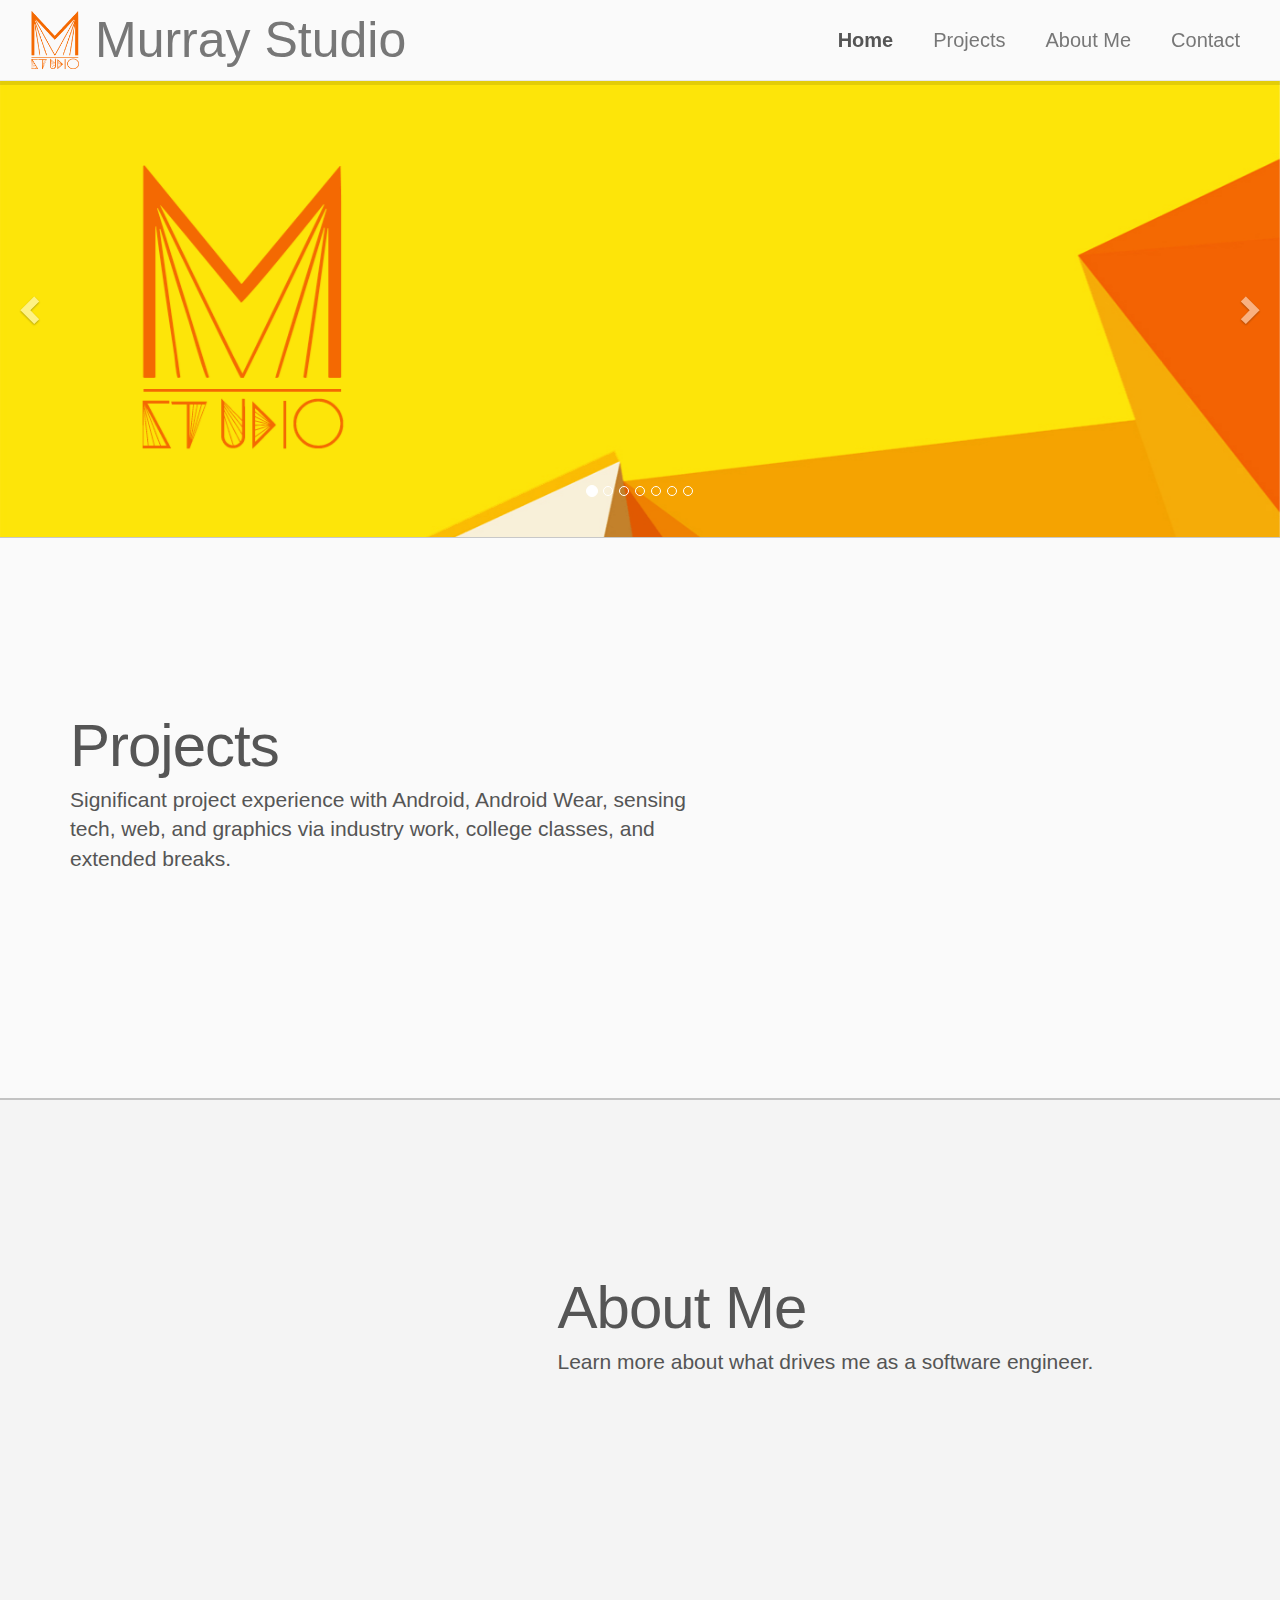
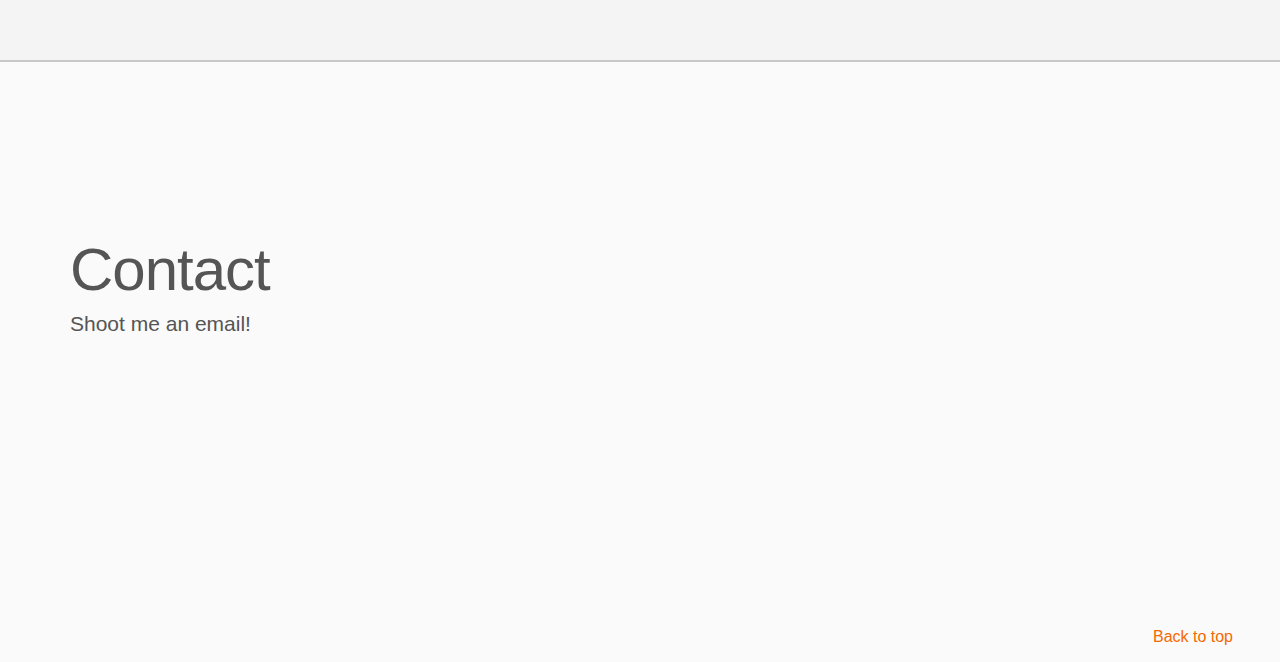
<file: index.html>
<!DOCTYPE html>
<html lang="en">

<head>
    <meta charset="utf-8">
    <meta http-equiv="X-UA-Compatible" content="IE=edge">
    <meta name="viewport" content="width=device-width, initial-scale=1">
    <title>Murray Studio</title>
    <meta name="description" content="Main Page for Murray Studio">
    <link rel="icon" href="http://i.imgur.com/5ZNOCCD.png">

    <!-- Bootstrap -->
    <link href="css/bootstrap.min.css" rel="stylesheet">
    <link rel="stylesheet" href="css/animations.css">
    <link rel="stylesheet" href="main.css">
</head>

<body>

    <!-- Fixed navbar -->
    <nav class="navbar navbar-default navbar-fixed-top">
        <div id="nav" class="container">
            <div class="navbar-header">
                <button type="button" class="navbar-toggle collapsed" data-toggle="collapse" data-target="#navbar" aria-expanded="false" aria-controls="navbar">
                    <span class="sr-only">Toggle navigation</span>
                    <span class="icon-bar"></span>
                    <span class="icon-bar"></span>
                    <span class="icon-bar"></span>
                </button>
                <div class="header-container">
                    <a class="navbar-brand" href="#">Murray Studio</a>
                    <img class="logo" src="images/logo.png" alt="Logo" height="60" width="60">
                </div>
            </div>
            <!-- responsive nav bar collaspe -->
            <div id="navbar" class="navbar-collapse collapse">
                <ul id="link-container" class="nav navbar-nav navbar-right">
                    <li class="active"><a href="/index.html">Home</a>
                    </li>
                    <li><a href="projects.html">Projects</a>
                    </li>
                    <li><a href="about.html">About Me</a>
                    </li>
                    <li><a href="contact.html">Contact</a>
                    </li>
                </ul>
            </div>
        </div>
    </nav>




    <div id="carousel" class="carousel slide" data-ride="carousel">

        <!-- Indicators -->
        <ol class="carousel-indicators">
            <li data-target="#carousel-example-generic" data-slide-to="0" class="active"></li>
            <li data-target="#carousel-example-generic" data-slide-to="1"></li>
            <li data-target="#carousel-example-generic" data-slide-to="2"></li>
            <li data-target="#carousel-example-generic" data-slide-to="3"></li>
            <li data-target="#carousel-example-generic" data-slide-to="4"></li>
            <li data-target="#carousel-example-generic" data-slide-to="5"></li>
            <li data-target="#carousel-example-generic" data-slide-to="6"></li>
        </ol>

        <!-- Wrapper for slides -->
        <div class="carousel-inner" role="listbox">
            <div class="item active">
                <img class="first slide" src="images/murraystudiobanner.png" alt="First slide">
                <div class="container">
                    <div class="carousel-caption">
                        <h3></h3>
                    </div>
                </div>
            </div>
            <div class="item">
                <img class="second slide" src="images/storystudiobanner.jpg" alt="Second slide">
                <div class="container">
                    <div class="carousel-caption">
                        <h3>Story Studio (Android)</h3>
                    </div>
                </div>
            </div>
            <div class="item">
                <img class="third slide" src="images/intel_feature.jpg" alt="Third slide">
                <div class="container">
                    <div class="carousel-caption">
                        <h3>Intel Sensing (Android)</h3>
                    </div>
                </div>
            </div>
            <div class="item">
                <img class="forth slide" src="images/androidwearbanner.png" alt="Forth slide">
                <div class="container">
                    <div class="carousel-caption">
                        <h3>Android Studio Watch Face</h3>
                    </div>
                </div>
            </div>
            <div class="item">
                <img class="fifth slide" src="images/riskbanner.jpg" alt="Fifth slide">
                <div class="container">
                    <div class="carousel-caption">
                        <h3>Risk (Android)</h3>
                    </div>
                </div>
            </div>
            <div class="item">
                <img class="sixth slide" src="images/librarybanner.png" alt="Sixth slide">
                <div class="container">
                    <div class="carousel-caption">
                        <h3>UP Library Project</h3>
                    </div>
                </div>
            </div>
            <div class="item">
                <img class="seventh slide" src="images/reddit-client-feature-graphic.jpg" alt="Seventh slide">
                <div class="container">
                    <div class="carousel-caption">
                        <h3>Reddit Client</h3>
                    </div>
                </div>
            </div>
        </div>

        <!-- Controls -->
        <a class="left carousel-control" href="#carousel" role="button" data-slide="prev">
            <span class="glyphicon glyphicon-chevron-left"></span>
        </a>
        <a class="right carousel-control" href="#carousel" role="button" data-slide="next">
            <span class="glyphicon glyphicon-chevron-right"></span>
        </a>
    </div>
    <!-- END Carousel -->



    <section id="row-1">

        <!-- START THE FEATURETTES -->

        <!-- Wrap the rest of the page in another container to center all the content. -->
        <div class="container marketing">


            <div class="row featurette">
                <div class="col-md-7">
                    <a id="first-header" class="featurette-heading" href="projects.html">Projects</a>
                    <p class="lead">Significant project experience with Android, Android Wear, sensing tech, web, and graphics via industry work, college classes, and extended breaks.</p>
                </div>
                <div class="col-md-5">
                    <div id="effect-1" class="effects clearfix">
                        <div id="first" class="image">
                            <div class="tossing">
                                <img class="featurette-image img-responsive center-block" src="images/storystudiologo.png" alt="Generic placeholder image">
                                <div class="overlay">
                                    <a href="https://github.com/MurrayStudio" class="expand">GitHub</a>
                                    <a class="close-overlay hidden">x</a>
                                </div>
                            </div>
                        </div>
                    </div>
                </div>
            </div>
        </div>
    </section>


    <section id="row-2">
        <!-- Wrap the rest of the page in another container to center all the content. -->
        <div class="container marketing">

            <div class="row featurette">
                <div class="col-md-7 col-md-push-5">
                    <a class="featurette-heading" href="about.html">About Me</a>
                    <p class="lead">Learn more about what drives me as a software engineer.</p>
                </div>
                <div class="col-md-5 col-md-pull-7">
                    <div id="effect-2" class="effects clearfix">
                        <div id="second" class="image">
                            <div class="tossing">
                                <img class="featurette-image img-responsive center-block" src="images/murraystudiologocircle.png" alt="Generic placeholder image">
                                <div class="overlay">
                                    <a href="https://docs.google.com/document/d/1M94j6Iph8JdWUW4YG8Iljy0cGrFSrN8smd1T7LzxVuU/edit?usp=sharing" class="expand">Resume</a>
                                    <a class="close-overlay hidden">x</a>
                                </div>
                            </div>
                        </div>
                    </div>
                </div>
            </div>
        </div>

    </section>

    <section id="row-3">
        <!-- Wrap the rest of the page in another container to center all the content. -->
        <div class="container marketing">

            <div class="row featurette">
                <div class="col-md-7">
                    <a class="featurette-heading" href="contact.html">Contact</a>
                    <p class="lead">Shoot me an email!</p>
                </div>
                <div class="col-md-5">
                    <div id="effect-3" class="effects clearfix">
                        <div id="third" class="image">
                            <div class="tossing">
                                <img class="featurette-image img-responsive center-block" src="images/contactlogo.png" alt="Generic placeholder image">
                                <div class="overlay">
                                    <a href="contact.html" class="expand">Contact</a>
                                    <a class="close-overlay hidden">x</a>
                                </div>
                            </div>
                        </div>
                    </div>
                </div>
            </div>
        </div>
    </section>

    <!-- /END THE FEATURETTES -->

    <!-- FOOTER -->
    <footer class="footer">
        <div class="container">
            <p class="pull-right"><a href="#">Back to top</a>
            </p>
        </div>
    </footer>

    <script src="https://ajax.googleapis.com/ajax/libs/jquery/1.11.2/jquery.min.js"></script>
    <script src="js/bootstrap.min.js"></script>
    <script src="main.js"></script>
</body>


</html>
</file>
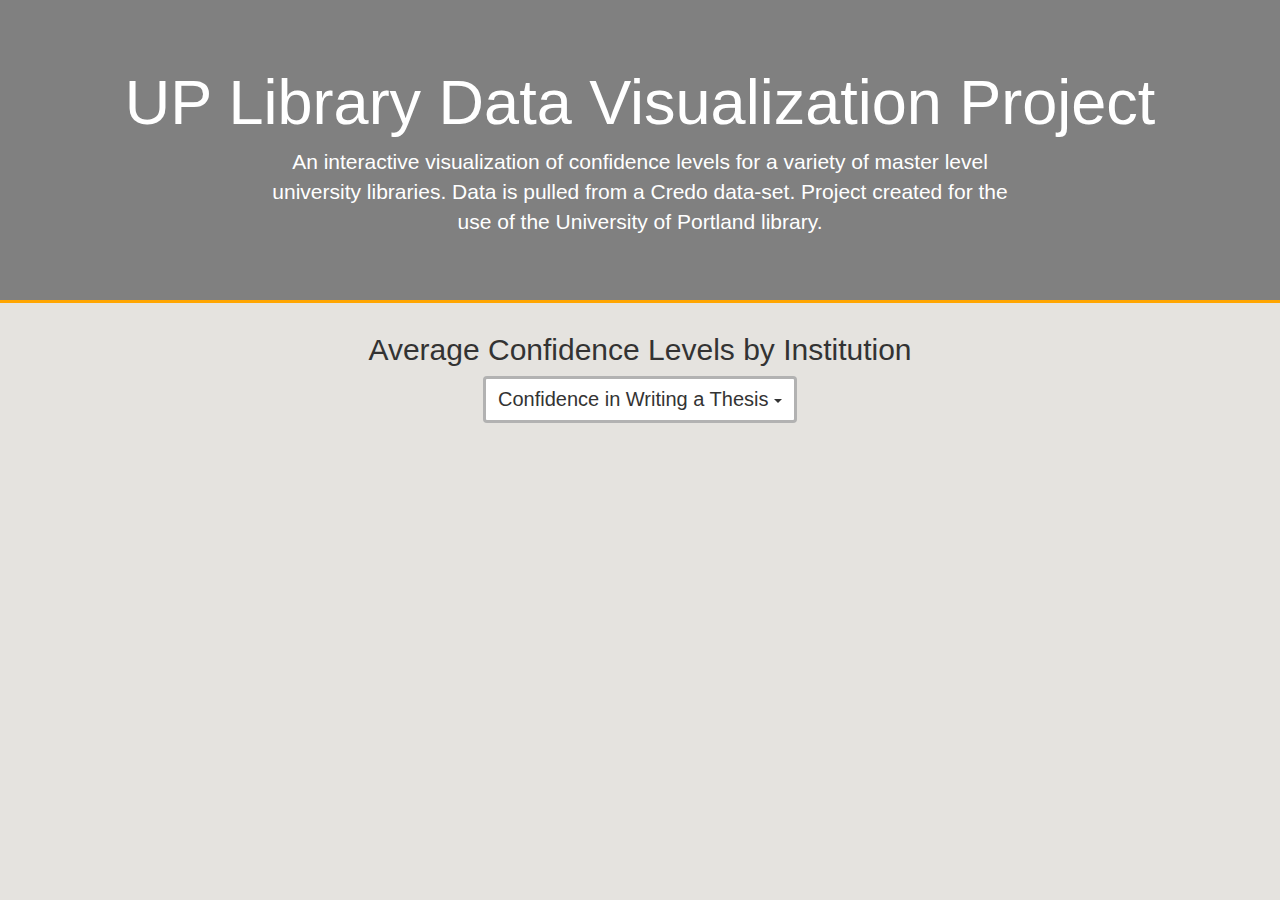
<file: nakatomi/public/index.html>
<!DOCTYPE html>
<html lang="en">

	<head>
		<!-- header file -->
		<meta charset="utf-8">
		<meta http-equiv="X-UA-Compatible" content="IE=edge">
		<meta name="viewport" content="width=device-width, initial-scale=1">
		<title>Team Nakatomi</title>
		<meta name="description" content="Home Page for Library Chart">
		<link rel="icon" href="https://pbs.twimg.com/profile_images/378800000822867536/3f5a00acf72df93528b6bb7cd0a4fd0c.jpeg">

		<!-- Bootstrap and main.css -->
		<link href="css/bootstrap.min.css" rel="stylesheet">
		<link rel="stylesheet" href="css/main.css">
	</head>

	<body>

		<!-- header for website -->
		<div class="jumbotron">
			<h1>UP Library Data Visualization Project</h1>
			<p>
				An interactive visualization of confidence levels for a variety of master level university libraries. Data is pulled from a Credo data-set. Project created for the use of the University of Portland library.
			</p>
		</div>

		<!-- title of chart -->
		<div id="title_chart">
			<h2>Average Confidence Levels by Institution</h2>
		</div>

		<!-- Google Chart drawn in this div -->
		<div id="chart_div"></div>

		<!-- Dropdown to select other confidence levels -->
		<div class="dropdown">
			<button class="btn btn-default dropdown-toggle" type="button" id="dropdownMenu1" data-toggle="dropdown" aria-haspopup="true" aria-expanded="true">
				<span id="dropdown_title">Confidence in Writing a Thesis</span>
				<span class="caret"></span>
			</button>
			
			<ul class="dropdown-menu" aria-labelledby="dropdownMenu1">
				<li id="writeThesis">
					<p style="cursor:pointer">Confidence in Writing a Thesis</p>
				</li>
				<li id="scholarlyInfo">
					<p style="cursor:pointer">Confidence in Using Scholarly Information</p>
				</li>
				<li id="authoritySource">
					<p style="cursor:pointer">Confidence in Evaluating the Authority of a Source</p>
				</li>
				<li id="ethicsInfo">
					<p style="cursor:pointer">Confidence Understanding the Ethics of Using Information</p>
				</li>
			</ul>
		</div>

		<!-- scripts -->
		<script type="text/javascript" src="https://www.google.com/jsapi?autoload={'modules':[{'name':'visualization','version':'1.1','packages':['bar']}]}"></script>
		<script src="https://ajax.googleapis.com/ajax/libs/jquery/1.11.2/jquery.min.js"></script>
		<script src="js/bootstrap.min.js"></script>
        <script src="js/ui.js"></script>
		<script src="js/main.js"></script>

	</body>
</file>
<file: css/animations.css>
/*
==============================================
CSS3 ANIMATION CHEAT SHEET
==============================================

Made by Justin Aguilar

www.justinaguilar.com/animations/

Questions, comments, concerns, love letters:
justin@justinaguilar.com
==============================================
*/
/*
==============================================
slideDown
==============================================
*/

.slideDown {
    animation-name: slideDown;
    -webkit-animation-name: slideDown;
    animation-duration: 1s;
    -webkit-animation-duration: 1s;
    animation-timing-function: ease;
    -webkit-animation-timing-function: ease;
    visibility: visible !important;
}

@keyframes slideDown {
    0% {
        transform: translateY(-100%);
    }
    50% {
        transform: translateY(8%);
    }
    65% {
        transform: translateY(-4%);
    }
    80% {
        transform: translateY(4%);
    }
    95% {
        transform: translateY(-2%);
    }
    100% {
        transform: translateY(0%);
    }
}

@-webkit-keyframes slideDown {
    0% {
        -webkit-transform: translateY(-100%);
    }
    50% {
        -webkit-transform: translateY(8%);
    }
    65% {
        -webkit-transform: translateY(-4%);
    }
    80% {
        -webkit-transform: translateY(4%);
    }
    95% {
        -webkit-transform: translateY(-2%);
    }
    100% {
        -webkit-transform: translateY(0%);
    }
}
/* Slide Down Exit Animation
-------------------------------------------------- */

.slideDownEdit {
    animation-name: slideDown;
    -webkit-animation-name: slideDown;
    animation-duration: 1s;
    -webkit-animation-duration: 1s;
    animation-timing-function: ease;
    -webkit-animation-timing-function: ease;
    visibility: hidden !important;
}

@keyframes slideDown {
    0% {
        transform: translateY(-100%);
    }
    50% {
        transform: translateY(8%);
    }
    65% {
        transform: translateY(-4%);
    }
    80% {
        transform: translateY(4%);
    }
    95% {
        transform: translateY(-2%);
    }
    100% {
        transform: translateY(0%);
    }
}

@-webkit-keyframes slideDown {
    0% {
        -webkit-transform: translateY(0%);
    }
    100% {
        -webkit-transform: translateY(500%);
        visibility: hidden;
    }
}
/*
==============================================
slideUp
==============================================
*/

.slideUp {
    animation-name: slideUp;
    -webkit-animation-name: slideUp;
    animation-duration: 1s;
    -webkit-animation-duration: 1s;
    animation-timing-function: ease;
    -webkit-animation-timing-function: ease;
    visibility: visible !important;
}

@keyframes slideUp {
    0% {
        transform: translateY(100%);
    }
    50% {
        transform: translateY(-8%);
    }
    65% {
        transform: translateY(4%);
    }
    80% {
        transform: translateY(-4%);
    }
    95% {
        transform: translateY(2%);
    }
    100% {
        transform: translateY(0%);
    }
}

@-webkit-keyframes slideUp {
    0% {
        -webkit-transform: translateY(100%);
    }
    50% {
        -webkit-transform: translateY(-8%);
    }
    65% {
        -webkit-transform: translateY(4%);
    }
    80% {
        -webkit-transform: translateY(-4%);
    }
    95% {
        -webkit-transform: translateY(2%);
    }
    100% {
        -webkit-transform: translateY(0%);
    }
}
/*
==============================================
slideUp2
==============================================
*/

.slideUp2 {
    animation-name: slideUp2;
    -webkit-animation-name: slideUp2;
    animation-duration: 1s;
    -webkit-animation-duration: 1s;
    animation-timing-function: ease;
    -webkit-animation-timing-function: ease;
    visibility: visible !important;
}

@keyframes slideUp2 {
    0% {
        transform: translateY(100%);
    }
    50% {
        transform: translateY(-8%);
    }
    65% {
        transform: translateY(4%);
    }
    80% {
        transform: translateY(-4%);
    }
    95% {
        transform: translateY(2%);
    }
    100% {
        transform: translateY(0%);
    }
}

@-webkit-keyframes slideUp2 {
    0% {
        -webkit-transform: translateY(100%);
    }
    50% {
        -webkit-transform: translateY(-8%);
    }
    65% {
        -webkit-transform: translateY(4%);
    }
    80% {
        -webkit-transform: translateY(-4%);
    }
    95% {
        -webkit-transform: translateY(2%);
    }
    100% {
        -webkit-transform: translateY(0%);
    }
}
/*
==============================================
slideLeft
==============================================
*/

.slideLeft {
    animation-name: slideLeft;
    -webkit-animation-name: slideLeft;
    animation-duration: 1s;
    -webkit-animation-duration: 1s;
    animation-timing-function: ease-in-out;
    -webkit-animation-timing-function: ease-in-out;
    visibility: visible !important;
}

@keyframes slideLeft {
    0% {
        transform: translateX(150%);
    }
    50% {
        transform: translateX(-8%);
    }
    65% {
        transform: translateX(4%);
    }
    80% {
        transform: translateX(-4%);
    }
    95% {
        transform: translateX(2%);
    }
    100% {
        transform: translateX(0%);
    }
}

@-webkit-keyframes slideLeft {
    0% {
        -webkit-transform: translateX(150%);
    }
    50% {
        -webkit-transform: translateX(-8%);
    }
    65% {
        -webkit-transform: translateX(4%);
    }
    80% {
        -webkit-transform: translateX(-4%);
    }
    95% {
        -webkit-transform: translateX(2%);
    }
    100% {
        -webkit-transform: translateX(0%);
    }
}
/*
==============================================
slideRight
==============================================
*/

.slideRight {
    animation-name: slideRight;
    -webkit-animation-name: slideRight;
    animation-duration: 1s;
    -webkit-animation-duration: 1s;
    animation-timing-function: ease-in-out;
    -webkit-animation-timing-function: ease-in-out;
    visibility: visible !important;
}

@keyframes slideRight {
    0% {
        transform: translateX(-150%);
    }
    50% {
        transform: translateX(8%);
    }
    65% {
        transform: translateX(-4%);
    }
    80% {
        transform: translateX(4%);
    }
    95% {
        transform: translateX(-2%);
    }
    100% {
        transform: translateX(0%);
    }
}

@-webkit-keyframes slideRight {
    0% {
        -webkit-transform: translateX(-150%);
    }
    50% {
        -webkit-transform: translateX(8%);
    }
    65% {
        -webkit-transform: translateX(-4%);
    }
    80% {
        -webkit-transform: translateX(4%);
    }
    95% {
        -webkit-transform: translateX(-2%);
    }
    100% {
        -webkit-transform: translateX(0%);
    }
}
/*
==============================================
slideExpandUp
==============================================
*/

.slideExpandUp {
    animation-name: slideExpandUp;
    -webkit-animation-name: slideExpandUp;
    animation-duration: 1.6s;
    -webkit-animation-duration: 1.6s;
    animation-timing-function: ease-out;
    -webkit-animation-timing-function: ease -out;
    visibility: visible !important;
}

@keyframes slideExpandUp {
    0% {
        transform: translateY(100%) scaleX(0.5);
    }
    30% {
        transform: translateY(-8%) scaleX(0.5);
    }
    40% {
        transform: translateY(2%) scaleX(0.5);
    }
    50% {
        transform: translateY(0%) scaleX(1.1);
    }
    60% {
        transform: translateY(0%) scaleX(0.9);
    }
    70% {
        transform: translateY(0%) scaleX(1.05);
    }
    80% {
        transform: translateY(0%) scaleX(0.95);
    }
    90% {
        transform: translateY(0%) scaleX(1.02);
    }
    100% {
        transform: translateY(0%) scaleX(1);
    }
}

@-webkit-keyframes slideExpandUp {
    0% {
        -webkit-transform: translateY(100%) scaleX(0.5);
    }
    30% {
        -webkit-transform: translateY(-8%) scaleX(0.5);
    }
    40% {
        -webkit-transform: translateY(2%) scaleX(0.5);
    }
    50% {
        -webkit-transform: translateY(0%) scaleX(1.1);
    }
    60% {
        -webkit-transform: translateY(0%) scaleX(0.9);
    }
    70% {
        -webkit-transform: translateY(0%) scaleX(1.05);
    }
    80% {
        -webkit-transform: translateY(0%) scaleX(0.95);
    }
    90% {
        -webkit-transform: translateY(0%) scaleX(1.02);
    }
    100% {
        -webkit-transform: translateY(0%) scaleX(1);
    }
}
/*
==============================================
expandUp
==============================================
*/

.expandUp {
    animation-name: expandUp;
    -webkit-animation-name: expandUp;
    animation-duration: 0.7s;
    -webkit-animation-duration: 0.7s;
    animation-timing-function: ease;
    -webkit-animation-timing-function: ease;
    visibility: visible !important;
}

@keyframes expandUp {
    0% {
        transform: translateY(100%) scale(0.6) scaleY(0.5);
    }
    60% {
        transform: translateY(-7%) scaleY(1.12);
    }
    75% {
        transform: translateY(3%);
    }
    100% {
        transform: translateY(0%) scale(1) scaleY(1);
    }
}

@-webkit-keyframes expandUp {
    0% {
        -webkit-transform: translateY(100%) scale(0.6) scaleY(0.5);
    }
    60% {
        -webkit-transform: translateY(-7%) scaleY(1.12);
    }
    75% {
        -webkit-transform: translateY(3%);
    }
    100% {
        -webkit-transform: translateY(0%) scale(1) scaleY(1);
    }
}
/*
==============================================
fadeIn
==============================================
*/

.fadeIn {
    animation-name: fadeIn;
    -webkit-animation-name: fadeIn;
    animation-duration: 1.5s;
    -webkit-animation-duration: 1.5s;
    animation-timing-function: ease-in-out;
    -webkit-animation-timing-function: ease-in-out;
    visibility: visible !important;
}

@keyframes fadeIn {
    0% {
        transform: scale(0);
        opacity: 0.0;
    }
    60% {
        transform: scale(1.1);
    }
    80% {
        transform: scale(0.9);
        opacity: 1;
    }
    100% {
        transform: scale(1);
        opacity: 1;
    }
}

@-webkit-keyframes fadeIn {
    0% {
        -webkit-transform: scale(0);
        opacity: 0.0;
    }
    60% {
        -webkit-transform: scale(1.1);
    }
    80% {
        -webkit-transform: scale(0.9);
        opacity: 1;
    }
    100% {
        -webkit-transform: scale(1);
        opacity: 1;
    }
}
/*
==============================================
expandOpen
==============================================
*/

.expandOpen {
    animation-name: expandOpen;
    -webkit-animation-name: expandOpen;
    animation-duration: 1.2s;
    -webkit-animation-duration: 1.2s;
    animation-timing-function: ease-out;
    -webkit-animation-timing-function: ease-out;
    visibility: visible !important;
}

@keyframes expandOpen {
    0% {
        transform: scale(1.8);
    }
    50% {
        transform: scale(0.95);
    }
    80% {
        transform: scale(1.05);
    }
    90% {
        transform: scale(0.98);
    }
    100% {
        transform: scale(1);
    }
}

@-webkit-keyframes expandOpen {
    0% {
        -webkit-transform: scale(1.8);
    }
    50% {
        -webkit-transform: scale(0.95);
    }
    80% {
        -webkit-transform: scale(1.05);
    }
    90% {
        -webkit-transform: scale(0.98);
    }
    100% {
        -webkit-transform: scale(1);
    }
}
/*
==============================================
expandOpenEdit
==============================================
*/

.expandOpenEdit {
    animation-name: expandOpenEdit;
    -webkit-animation-name: expandOpenEdit;
    animation-duration: 1.0s;
    -webkit-animation-duration: 1.0s;
    animation-timing-function: ease-out;
    -webkit-animation-timing-function: ease-out;
    visibility: visible !important;
}

@keyframes expandOpenEdit {
    0% {
        transform: scale(1.4);
        opacity: .1;
    }
    100% {
        transform: scale(1);
        opacity: 1;
    }
}

@-webkit-keyframes expandOpenEdit {
    0% {
        -webkit-transform: scale(1.5);
        opacity: .1;
    }
    100% {
        -webkit-transform: scale(1);
        opacity: 1;
    }
}
/*
==============================================
bigEntrance
==============================================
*/

.bigEntrance {
    animation-name: bigEntrance;
    -webkit-animation-name: bigEntrance;
    animation-duration: 1.6s;
    -webkit-animation-duration: 1.6s;
    animation-timing-function: ease-out;
    -webkit-animation-timing-function: ease-out;
    visibility: visible !important;
}

@keyframes bigEntrance {
    0% {
        transform: scale(0.3) rotate(6deg) translateX(-30%) translateY(30%);
        opacity: 0.2;
    }
    30% {
        transform: scale(1.03) rotate(-2deg) translateX(2%) translateY(-2%);
        opacity: 1;
    }
    45% {
        transform: scale(0.98) rotate(1deg) translateX(0%) translateY(0%);
        opacity: 1;
    }
    60% {
        transform: scale(1.01) rotate(-1deg) translateX(0%) translateY(0%);
        opacity: 1;
    }
    75% {
        transform: scale(0.99) rotate(1deg) translateX(0%) translateY(0%);
        opacity: 1;
    }
    90% {
        transform: scale(1.01) rotate(0deg) translateX(0%) translateY(0%);
        opacity: 1;
    }
    100% {
        transform: scale(1) rotate(0deg) translateX(0%) translateY(0%);
        opacity: 1;
    }
}

@-webkit-keyframes bigEntrance {
    0% {
        -webkit-transform: scale(0.3) rotate(6deg) translateX(-30%) translateY(30%);
        opacity: 0.2;
    }
    30% {
        -webkit-transform: scale(1.03) rotate(-2deg) translateX(2%) translateY(-2%);
        opacity: 1;
    }
    45% {
        -webkit-transform: scale(0.98) rotate(1deg) translateX(0%) translateY(0%);
        opacity: 1;
    }
    60% {
        -webkit-transform: scale(1.01) rotate(-1deg) translateX(0%) translateY(0%);
        opacity: 1;
    }
    75% {
        -webkit-transform: scale(0.99) rotate(1deg) translateX(0%) translateY(0%);
        opacity: 1;
    }
    90% {
        -webkit-transform: scale(1.01) rotate(0deg) translateX(0%) translateY(0%);
        opacity: 1;
    }
    100% {
        -webkit-transform: scale(1) rotate(0deg) translateX(0%) translateY(0%);
        opacity: 1;
    }
}
/*
==============================================
hatch
==============================================
*/

.hatch {
    animation-name: hatch;
    -webkit-animation-name: hatch;
    animation-duration: 2s;
    -webkit-animation-duration: 2s;
    animation-timing-function: ease-in-out;
    -webkit-animation-timing-function: ease-in-out;
    transform-origin: 50% 100%;
    -ms-transform-origin: 50% 100%;
    -webkit-transform-origin: 50% 100%;
    visibility: visible !important;
}

@keyframes hatch {
    0% {
        transform: rotate(0deg) scaleY(0.6);
    }
    20% {
        transform: rotate(-2deg) scaleY(1.05);
    }
    35% {
        transform: rotate(2deg) scaleY(1);
    }
    50% {
        transform: rotate(-2deg);
    }
    65% {
        transform: rotate(1deg);
    }
    80% {
        transform: rotate(-1deg);
    }
    100% {
        transform: rotate(0deg);
    }
}

@-webkit-keyframes hatch {
    0% {
        -webkit-transform: rotate(0deg) scaleY(0.6);
    }
    20% {
        -webkit-transform: rotate(-2deg) scaleY(1.05);
    }
    35% {
        -webkit-transform: rotate(2deg) scaleY(1);
    }
    50% {
        -webkit-transform: rotate(-2deg);
    }
    65% {
        -webkit-transform: rotate(1deg);
    }
    80% {
        -webkit-transform: rotate(-1deg);
    }
    100% {
        -webkit-transform: rotate(0deg);
    }
}
/*
==============================================
bounce
==============================================
*/

.bounce {
    animation-name: bounce;
    -webkit-animation-name: bounce;
    animation-duration: 1.6s;
    -webkit-animation-duration: 1.6s;
    animation-timing-function: ease;
    -webkit-animation-timing-function: ease;
    transform-origin: 50% 100%;
    -ms-transform-origin: 50% 100%;
    -webkit-transform-origin: 50% 100%;
}

@keyframes bounce {
    0% {
        transform: translateY(0%) scaleY(0.6);
    }
    60% {
        transform: translateY(-100%) scaleY(1.1);
    }
    70% {
        transform: translateY(0%) scaleY(0.95) scaleX(1.05);
    }
    80% {
        transform: translateY(0%) scaleY(1.05) scaleX(1);
    }
    90% {
        transform: translateY(0%) scaleY(0.95) scaleX(1);
    }
    100% {
        transform: translateY(0%) scaleY(1) scaleX(1);
    }
}

@-webkit-keyframes bounce {
    0% {
        -webkit-transform: translateY(0%) scaleY(0.6);
    }
    60% {
        -webkit-transform: translateY(-100%) scaleY(1.1);
    }
    70% {
        -webkit-transform: translateY(0%) scaleY(0.95) scaleX(1.05);
    }
    80% {
        -webkit-transform: translateY(0%) scaleY(1.05) scaleX(1);
    }
    90% {
        -webkit-transform: translateY(0%) scaleY(0.95) scaleX(1);
    }
    100% {
        -webkit-transform: translateY(0%) scaleY(1) scaleX(1);
    }
}
/*
==============================================
pulse
==============================================
*/

.pulse {
    animation-name: pulse;
    -webkit-animation-name: pulse;
    animation-duration: 1.5s;
    -webkit-animation-duration: 1.5s;
    animation-iteration-count: infinite;
    -webkit-animation-iteration-count: infinite;
}

@keyframes pulse {
    0% {
        transform: scale(0.9);
        opacity: 0.7;
    }
    50% {
        transform: scale(1);
        opacity: 1;
    }
    100% {
        transform: scale(0.9);
        opacity: 0.7;
    }
}

@-webkit-keyframes pulse {
    0% {
        -webkit-transform: scale(0.95);
        opacity: 0.7;
    }
    50% {
        -webkit-transform: scale(1);
        opacity: 1;
    }
    100% {
        -webkit-transform: scale(0.95);
        opacity: 0.7;
    }
}
/*
==============================================
floating
==============================================
*/

.floating {
    animation-name: floating;
    -webkit-animation-name: floating;
    animation-duration: 1.5s;
    -webkit-animation-duration: 1.5s;
    animation-iteration-count: infinite;
    -webkit-animation-iteration-count: infinite;
}

@keyframes floating {
    0% {
        transform: translateY(0%);
    }
    50% {
        transform: translateY(8%);
    }
    100% {
        transform: translateY(0%);
    }
}

@-webkit-keyframes floating {
    0% {
        -webkit-transform: translateY(0%);
    }
    50% {
        -webkit-transform: translateY(8%);
    }
    100% {
        -webkit-transform: translateY(0%);
    }
}
/*
==============================================
tossing
==============================================
*/

.tossing {
    animation-name: tossing;
    -webkit-animation-name: tossing;
    animation-duration: 2.5s;
    -webkit-animation-duration: 2.5s;
    animation-iteration-count: infinite;
    -webkit-animation-iteration-count: infinite;
}

@keyframes tossing {
    0% {
        transform: rotate(-2deg);
    }
    50% {
        transform: rotate(2deg);
    }
    100% {
        transform: rotate(-2deg);
    }
}

@-webkit-keyframes tossing {
    0% {
        -webkit-transform: rotate(-2deg);
    }
    50% {
        -webkit-transform: rotate(2deg);
    }
    100% {
        -webkit-transform: rotate(-2deg);
    }
}
/*
==============================================
pullUp
==============================================
*/

.pullUp {
    animation-name: pullUp;
    -webkit-animation-name: pullUp;
    animation-duration: 1.1s;
    -webkit-animation-duration: 1.1s;
    animation-timing-function: ease-out;
    -webkit-animation-timing-function: ease-out;
    transform-origin: 50% 100%;
    -ms-transform-origin: 50% 100%;
    -webkit-transform-origin: 50% 100%;
}

@keyframes pullUp {
    0% {
        transform: scaleY(0.1);
    }
    40% {
        transform: scaleY(1.02);
    }
    60% {
        transform: scaleY(0.98);
    }
    80% {
        transform: scaleY(1.01);
    }
    100% {
        transform: scaleY(0.98);
    }
    80% {
        transform: scaleY(1.01);
    }
    100% {
        transform: scaleY(1);
    }
}

@-webkit-keyframes pullUp {
    0% {
        -webkit-transform: scaleY(0.1);
    }
    40% {
        -webkit-transform: scaleY(1.02);
    }
    60% {
        -webkit-transform: scaleY(0.98);
    }
    80% {
        -webkit-transform: scaleY(1.01);
    }
    100% {
        -webkit-transform: scaleY(0.98);
    }
    80% {
        -webkit-transform: scaleY(1.01);
    }
    100% {
        -webkit-transform: scaleY(1);
    }
}
/*
==============================================
pullDown
==============================================
*/

.pullDown {
    animation-name: pullDown;
    -webkit-animation-name: pullDown;
    animation-duration: 1.1s;
    -webkit-animation-duration: 1.1s;
    animation-timing-function: ease-out;
    -webkit-animation-timing-function: ease-out;
    transform-origin: 50% 0%;
    -ms-transform-origin: 50% 0%;
    -webkit-transform-origin: 50% 0%;
}

@keyframes pullDown {
    0% {
        transform: scaleY(0.1);
    }
    40% {
        transform: scaleY(1.02);
    }
    60% {
        transform: scaleY(0.98);
    }
    80% {
        transform: scaleY(1.01);
    }
    100% {
        transform: scaleY(0.98);
    }
    80% {
        transform: scaleY(1.01);
    }
    100% {
        transform: scaleY(1);
    }
}

@-webkit-keyframes pullDown {
    0% {
        -webkit-transform: scaleY(0.1);
    }
    40% {
        -webkit-transform: scaleY(1.02);
    }
    60% {
        -webkit-transform: scaleY(0.98);
    }
    80% {
        -webkit-transform: scaleY(1.01);
    }
    100% {
        -webkit-transform: scaleY(0.98);
    }
    80% {
        -webkit-transform: scaleY(1.01);
    }
    100% {
        -webkit-transform: scaleY(1);
    }
}
/*
==============================================
stretchLeft
==============================================
*/

.stretchLeft {
    animation-name: stretchLeft;
    -webkit-animation-name: stretchLeft;
    animation-duration: 1.5s;
    -webkit-animation-duration: 1.5s;
    animation-timing-function: ease-out;
    -webkit-animation-timing-function: ease-out;
    transform-origin: 100% 0%;
    -ms-transform-origin: 100% 0%;
    -webkit-transform-origin: 100% 0%;
}

@keyframes stretchLeft {
    0% {
        transform: scaleX(0.3);
    }
    40% {
        transform: scaleX(1.02);
    }
    60% {
        transform: scaleX(0.98);
    }
    80% {
        transform: scaleX(1.01);
    }
    100% {
        transform: scaleX(0.98);
    }
    80% {
        transform: scaleX(1.01);
    }
    100% {
        transform: scaleX(1);
    }
}

@-webkit-keyframes stretchLeft {
    0% {
        -webkit-transform: scaleX(0.3);
    }
    40% {
        -webkit-transform: scaleX(1.02);
    }
    60% {
        -webkit-transform: scaleX(0.98);
    }
    80% {
        -webkit-transform: scaleX(1.01);
    }
    100% {
        -webkit-transform: scaleX(0.98);
    }
    80% {
        -webkit-transform: scaleX(1.01);
    }
    100% {
        -webkit-transform: scaleX(1);
    }
}
/*
==============================================
stretchRight
==============================================
*/

.stretchRight {
    animation-name: stretchRight;
    -webkit-animation-name: stretchRight;
    animation-duration: 1.5s;
    -webkit-animation-duration: 1.5s;
    animation-timing-function: ease-out;
    -webkit-animation-timing-function: ease-out;
    transform-origin: 0% 0%;
    -ms-transform-origin: 0% 0%;
    -webkit-transform-origin: 0% 0%;
}

@keyframes stretchRight {
    0% {
        transform: scaleX(0.3);
    }
    40% {
        transform: scaleX(1.02);
    }
    60% {
        transform: scaleX(0.98);
    }
    80% {
        transform: scaleX(1.01);
    }
    100% {
        transform: scaleX(0.98);
    }
    80% {
        transform: scaleX(1.01);
    }
    100% {
        transform: scaleX(1);
    }
}

@-webkit-keyframes stretchRight {
    0% {
        -webkit-transform: scaleX(0.3);
    }
    40% {
        -webkit-transform: scaleX(1.02);
    }
    60% {
        -webkit-transform: scaleX(0.98);
    }
    80% {
        -webkit-transform: scaleX(1.01);
    }
    100% {
        -webkit-transform: scaleX(0.98);
    }
    80% {
        -webkit-transform: scaleX(1.01);
    }
    100% {
        -webkit-transform: scaleX(1);
    }
}
</file>
<file: main.css>
body {
    background-color: #F4F4F4;
    font-family: 'Source Sans Pro', sans-serif;
    line-height: 30px;
    color: #555555;
    font-weight: 200;
    height: 100%;
}

.navbar {
    box-shadow: 0px 4px rgba(0, 0, 0, 0.1);
    background-color: #FAFAFA;
}

#nav.container {
    width: 100%;
}

#navbar a {
    font-size: 20px;
    margin-left: 10px;
    font-family: 'NovecentowideLightBold', 'Source Sans Pro', sans-serif;
}

#link-container {
    margin-right: 10px;
    margin-bottom: 10px;
    margin-top: 15px;
}

.navbar-brand {
    font-size: 50px;
    margin-bottom: 10px;
    margin-top: 15px;
    margin-right: 10px;
    font-family: 'NovecentowideLightBold', 'Source Sans Pro', sans-serif;
    float: right;
}

.logo {
    float: right;
    margin-bottom: 10px;
    margin-top: 10px;
    margin-left: 10px;
    margin-right: 10px;
}

.header-container {
    float: left;
}

button.navbar-toggle.collapsed {
    margin-bottom: 10px;
    margin-top: 25px;
}

button.navbar-toggle {
    margin-bottom: 10px;
    margin-top: 25px;
}

#navbar li.active a {
    background-color: transparent;
    font-weight: 600;
}

.navbar-default .navbar-brand:hover {
    color: #f46902 !important;
    -webkit-transition: color 0.2s ease;
    -moz-transition: color 0.2s ease;
    -ms-transition: color 0.2s ease;
    -o-transition: color 0.2s ease;
    transition: color 0.2s ease;
}

#navbar a:hover {
    color: #f46902 !important;
    -webkit-transition: color 0.2s ease;
    -moz-transition: color 0.2s ease;
    -ms-transition: color 0.2s ease;
    -o-transition: color 0.2s ease;
    transition: color 0.2s ease;
}


/* Footer
-------------------------------------------------- */

.footer {
    background-color: #FAFAFA;
    bottom: 0;
    width: 100%;
    /* Set the fixed height of the footer here */
    height: auto;
}

.footer .container {
    width: 95%;
    height: auto;
}

.footer a {
    color: #f46902;
    font-size: 16px;
}

.footer .pull-right {
    color: #f46902;
    font-size: 16px;
    right: 5%;
}


/* CUSTOMIZE THE CAROUSEL
-------------------------------------------------- */


/* Carousel base class */

.carousel {
    margin-top: 80px;
    visibility: hidden;
}


/* Since positioning the image, we need to help out the caption */

.carousel-caption {
    z-index: 10;
}


/* Declare heights because of positioning of img element */

.carousel .item {}

.carousel-inner > .item > img {
    min-width: 100%;
}

.carousel-caption p {
    margin-bottom: 20px;
    font-size: 21px;
    line-height: 1.4;
}

.carousel-control {
    width: 5%;
}

.carousel-control.left {
    background-image: linear-gradient(to right, rgba(0, 0, 0, 0) 0, rgba(0, 0, 0, 0) 100%);
}

.carousel-control.right {
    background-image: linear-gradient(to right, rgba(0, 0, 0, 0) 0, rgba(0, 0, 0, 0) 100%);
}


/* hide carousel when screen gets too small */

@media (max-width: 1000px) {
    .carousel {
        display: none;
    }
}


/* Featurettes
------------------------- */

#row-1 {
    background-color: #FAFAFA;
    padding-bottom: 4%;
    padding-top: 4%;
    border-top: 1px solid rgba(0, 0, 0, .2);
}

#row-2 {
    background-color: #F4F4F4;
    padding-bottom: 4%;
    padding-top: 4%;
    border-top: 2px solid rgba(0, 0, 0, .2);
}

#row-3 {
    background-color: #FAFAFA;
    padding-bottom: 4%;
    padding-top: 4%;
    border-top: 2px solid rgba(0, 0, 0, .2);
}

.effects .image {
    position: relative;
    width: 100%;
    overflow: hidden;
    visibility: hidden;
}

.effects {
    max-width: 500px;
    width: 100%;
    margin: auto;
}

.effects .image img {
    margin: 0;
    padding: 0;
    max-width: 100%;
    height: auto;
    width: auto;
}


/* ============================================================
  EFFECT 5 - ICON BORDER ANIMATE
============================================================ */

.overlay {
    top: 0;
    bottom: 0;
    left: 0;
    right: 0;
    opacity: 0;
}

.overlay a.expand {
    top: 0;
    bottom: 0;
    left: 0;
    right: 0;
    margin: auto;
    width: 100%;
    height: 100%;
    -webkit-border-radius: 500px;
    -moz-border-radius: 500px;
    -ms-border-radius: 500px;
    -o-border-radius: 500px;
    border-radius: 500px;
    -webkit-transition: all 0.5s;
    -moz-transition: all 0.5s;
    -o-transition: all 0.5s;
    transition: all 0.5s;
}

#effect-1 .overlay a.expand {
    top: 0;
    bottom: 0;
    left: 0;
    right: 0;
    margin: auto;
    width: 100%;
    height: 100%;
    -webkit-border-radius: 500px;
    -moz-border-radius: 500px;
    -ms-border-radius: 500px;
    -o-border-radius: 500px;
    border-radius: 500px;
    -webkit-transition: all 0.5s;
    -moz-transition: all 0.5s;
    -o-transition: all 0.5s;
    transition: all 0.5s;
}

#effect-2 .overlay a.expand {
    top: 0;
    bottom: 0;
    left: 0;
    right: 0;
    margin: auto;
    width: 100%;
    height: 100%;
    -webkit-border-radius: 500px;
    -moz-border-radius: 500px;
    -ms-border-radius: 500px;
    -o-border-radius: 500px;
    border-radius: 500px;
    -webkit-transition: all 0.5s;
    -moz-transition: all 0.5s;
    -o-transition: all 0.5s;
    transition: all 0.5s;
}

#effect-3 .overlay a.expand {
    top: 0;
    bottom: 0;
    left: 0;
    right: 0;
    margin: auto;
    width: 100%;
    height: 100%;
    -webkit-border-radius: 500px;
    -moz-border-radius: 500px;
    -ms-border-radius: 500px;
    -o-border-radius: 500px;
    border-radius: 500px;
    -webkit-transition: all 0.5s;
    -moz-transition: all 0.5s;
    -o-transition: all 0.5s;
    transition: all 0.5s;
}

.image:hover .overlay {
    opacity: 1;
}

#effect-1 .image:hover .overlay a.expand {
    width: 120px;
    height: 120px;
    -webkit-border-radius: 120px;
    -moz-border-radius: 120px;
    -ms-border-radius: 120px;
    -o-border-radius: 120px;
    border-radius: 120px;
}

#effect-2 .image:hover .overlay a.expand {
    width: 135px;
    height: 135px;
    -webkit-border-radius: 135px;
    -moz-border-radius: 135px;
    -ms-border-radius: 135px;
    -o-border-radius: 135px;
    border-radius: 135px;
}

#effect-3 .image:hover .overlay a.expand {
    width: 120px;
    height: 120px;
    -webkit-border-radius: 120px;
    -moz-border-radius: 120px;
    -ms-border-radius: 120px;
    -o-border-radius: 120px;
    border-radius: 120px;
}

.overlay {
    display: block;
    position: absolute;
    z-index: 20;
    background: rgba(0, 0, 0, 0.6);
    overflow: hidden;
    transition: all 0.5s;
}

#effect-1 .overlay {
    border-radius: 500px;
}

#effect-2 .overlay {
    border-radius: 500px;
}

#effect-3 .overlay {
    border-radius: 500px;
}

#effect-1 a.expand {
    display: block;
    position: absolute;
    z-index: 100;
    width: 90px;
    height: 90px;
    margin-top: 50px;
    border: solid 5px #fff;
    text-align: center;
    vertical-align: middle;
    color: #fff;
    line-height: 100px;
    font-weight: 500;
    font-size: 30px;
}

#effect-2 a.expand {
    display: block;
    position: absolute;
    z-index: 100;
    width: 90px;
    height: 90px;
    margin-top: 50px;
    border: solid 5px #fff;
    text-align: center;
    vertical-align: middle;
    color: #fff;
    line-height: 120px;
    font-weight: 500;
    font-size: 30px;
}

#effect-3 a.expand {
    display: block;
    position: absolute;
    z-index: 100;
    width: 90px;
    height: 90px;
    margin-top: 50px;
    border: solid 5px #fff;
    text-align: center;
    vertical-align: middle;
    color: #fff;
    line-height: 100px;
    font-weight: 500;
    font-size: 30px;
}

a.close-overlay {
    display: block;
    position: absolute;
    top: 0;
    right: 0;
    z-index: 100;
    width: 45px;
    height: 45px;
    font-size: 20px;
    font-weight: 700;
    color: #fff;
    line-height: 45px;
    text-align: center;
    background-color: #000;
    cursor: pointer;
    border-radius: 500px;
}

a.close-overlay.hidden {
    display: none;
}


/* ============================================================
  featurette
============================================================ */

.featurette-divider {
    border: 1px solid #555555;
    opacity: .2;
    visibility: hidden;
    /* Space out the Bootstrap <hr> more */
}


/* Thin out the marketing headings */

.featurette-heading {
    font-weight: 300;
    line-height: 1.3;
    letter-spacing: -1px;
    margin-top: 18%;
    font-size: 60px;
    display: inline-block;
    color: #555555;
}

.featurette-heading:hover {
    font-weight: 350;
    text-decoration: none;
    color: #f46902
}


/* Project Box 
------------------------- */

#project-box {
    text-align: center;
    cursor: pointer;
    border: 3px solid #636366;
    cursor: pointer;
    width: 75%;
    margin: auto;
    visibility: hidden;
}

#project-divider.featurette-divider {
    margin: 10px 0;
}

#project-box a {
    font-size: 30px;
    margin-left: 300px;
    margin-right: 100px;
    color: darkred;
    display: block;
    margin: auto;
}

#project-box p {
    font-size: 20px;
    color: dimgrey;
}

.project-list {
    cursor: pointer;
    color: darkred;
}

.slider {
    overflow-y: scroll;
    max-height: 500px;
    /* approximate max height */
    transition-property: all;
    transition-duration: .5s;
    transition-timing-function: cubic-bezier(0, 1, 0.5, 1);
}

.slider.closed {
    max-height: 0;
}


/* Responsive CSS
-------------------------------------------------- */

@media (max-width: 480px) {
    .navbar-brand {
        visibility: hidden;
        display: none;
    }
}

@media (max-width: 990px) {
    .featurette-heading {
        width: 100%;
        text-align: center;
        margin-top: 0px;
    }
    .carousel {
        visibility: block;
    }
    #row-1 {
        margin-top: 80px;
    }
    .lead {
        width: 100%;
        text-align: center;
    }
}
</file>
<file: nakatomi/public/css/main.css>
body {
	background-color: #E5E3DF;
	padding: 0;
	margin-bottom: 15%;
	font-family: 'Source Sans Pro', sans-serif;
}

#chart_div {
	margin-left: 5%;
	margin-right: 5%;
}

#title_chart {
	text-align: center;
}

.jumbotron {
	text-align: center;
	color: white;
	background-color: gray;
	border-bottom: 3px solid orange;
}

.jumbotron p {
	margin-left: 20%;
	margin-right: 20%;
}

/* Dropdown
 -------------------------------------------------- */
.dropdown {
	text-align: center;
	margin-bottom: 10%;
}

#dropdownMenu1 {
	background: white;
	font-size: 20px;
    border: 3px solid rgba(0, 0, 0, .3);
}

.dropdown-menu {
    border: 3px solid rgba(0, 0, 0, .3);
	font-size: 20px;
	margin-top: 5px;
	left: 50%;
	right: auto;
	text-align: center;
	transform: translate(-50%, 0);
}

.dropdown-menu li {
	margin: 10px;
    margin-left: 25px;
    margin-right: 25px;
}

/* Footer
 -------------------------------------------------- */

.footer {
	background-color: #E5E3DF;
	position: fixed;
	bottom: 0;
	width: 100%;
	border-top: 2px solid rgba(0, 0, 0, .2);
	/* Set the fixed height of the footer here */
	height: 5%;
}

.footer .container {
	width: 95%;
	height: auto;
}

.footer a {
	color: orange;
	font-size: 16px;
}

.footer .pull-right {
	color: orange;
	font-size: 16px;
	right: 5%;
	margin: 5px;
}
</file>
